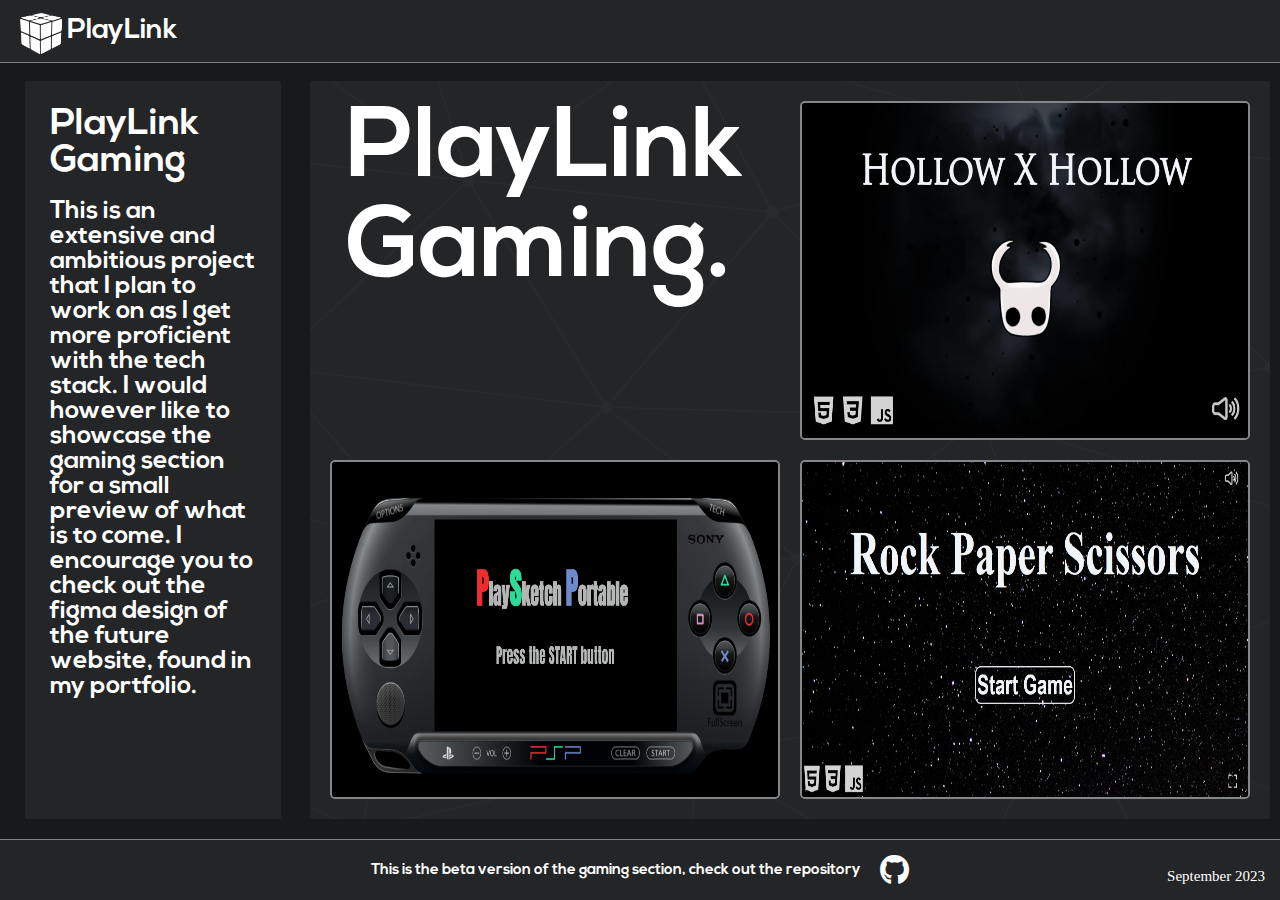
<file: index.html>
<!DOCTYPE html>
<html lang="en">
<head>
    <meta charset="UTF-8">
    <meta name="viewport" content="width=device-width, initial-scale=1.0">
    <link rel="stylesheet" href="navbar.css">
    <link rel="stylesheet" href="footer.css">
    <link rel="stylesheet" href="main-content.css">
    <link rel="stylesheet" href="https://cdnjs.cloudflare.com/ajax/libs/font-awesome/6.0.0-beta3/css/all.min.css"/>
    <title>Playlink Beta</title>
    <script src="navbar.js" defer></script>
</head>
<body>
    <div id="navigation-bar-container">
        <nav id='navigation-bar'>
          <a href="#" id="navbar-left">
            <div id="logo-container">
              <img src="img/logo-white.png" id='logo' alt="PlayLink logo" />
            </div>
            <div id='logo-text-container'>
              <div id='logo-play-text-container'><div id="logo-text-play" >Play</div></div>
              <div id='logo-link-text-container'><div id='logo-text-link'>Link</div></div>
            </div>
          </a>
          <div id="navbar-right">
          </div>
        </nav>
        </div>
        
        <section id="main-page-content-container">
        <div id="main-page-content">
            <div id="main-page-left">
              <div id="left-widget-header">
                PlayLink Gaming
              </div>
              <div id="left-widget-text">
                This is an extensive and ambitious project that I plan to work on as I get more proficient with the tech stack. I would however like to showcase the gaming section for a small preview of what is to come. I encourage you to check out the figma design of the future website, found in my portfolio.
              </div>
            </div>
            <div id="main-page-middle">
              <div id="games-text-container" class="games">
                <div id="games-text">PlayLink Gaming.</div>

              </div>
              <a href="routes/TicTacToe_Knight/index.html" id="game-1" class="games">
                <img src="img/hxh_img.jpg" alt="Hollow x Hollow" class="preview-img">
              </a>
              <a href="routes/PSP_Sketcher/index.html" id="game-2" class="games">
                <img src="img/psp_img.PNG" alt="PSP preview" class="preview-img">
              </a>
              <a href="routes/Rock_Paper_Scissors/index.html" id="game-3" class="games">
                <img src="img/rps_img.png" alt="RPS preview" class="preview-img">
              </a>
            </div>
           
        </div>
    </section>


        <footer id="footer">
            <div id="footer-content-container">
                <div id="footer-text">This is the beta version of the gaming section, check out the repository</div>
                <a href="https://github.com/JakaAmbrus/Playlink_beta" target="_blank" rel="noopener">
                    <i class="fab fa-github icons" id="github-icon"></i>
                  </a>
            </div>
            <div id="footer-date">September 2023</div>
        </footer>
</body>
</html>
</file>
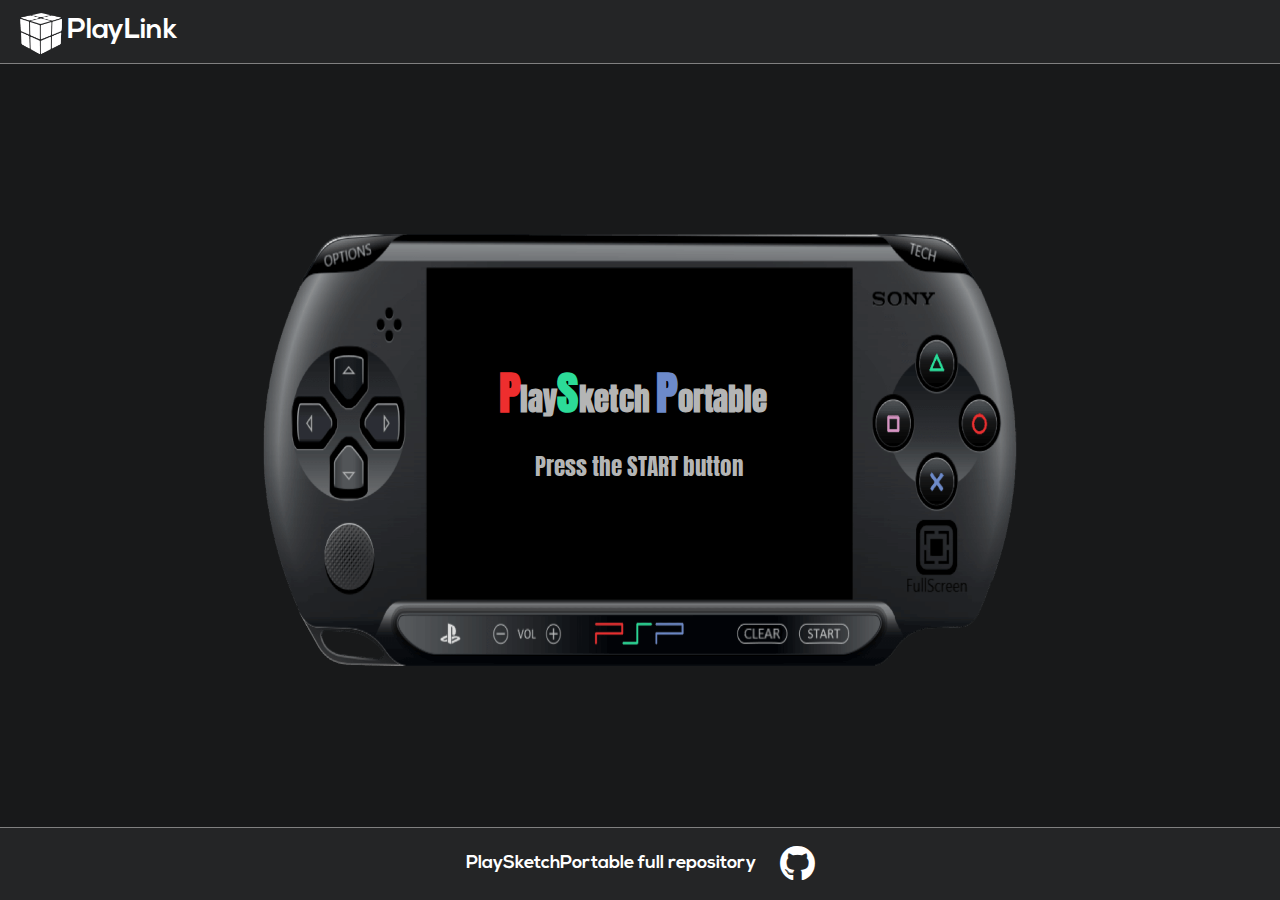
<file: routes/PSP_Sketcher/index.html>
<!DOCTYPE html>
<html lang="en">
<head>
    <meta charset="UTF-8">
    <meta http-equiv="X-UA-Compatible" content="IE=edge">
    <meta name="viewport" content="width=device-width, initial-scale=1.0">
    <title>PlaySketchPortable</title>
    <script src="script.js" defer></script>
    <script src="navbar.js" defer></script>
    <link rel="stylesheet" href="navbar.css">
    <link rel="stylesheet" href="style.css">
    <link rel="stylesheet" href="footer.css">
    <link rel="stylesheet" href="https://cdnjs.cloudflare.com/ajax/libs/font-awesome/6.0.0-beta3/css/all.min.css"/>
</head>
<body>
    <div id="navigation-bar-container">
        <nav id='navigation-bar'>
          <a href="../../index.html" id="navbar-left">
            <div id="logo-container">
              <img src="../../img/logo-white.png" id='logo' alt="PlayLink logo" />
            </div>
            <div id='logo-text-container'>
              <div id='logo-play-text-container'><div id="logo-text-play" >Play</div></div>
              <div id='logo-link-text-container'><div id='logo-text-link'>Link</div></div>
            </div>
          </a>
          <div id="navbar-right">
          </div>
        </nav>
        </div>

        
<div id="entire-game">
    <div id="full-container">
        <img src="img/PSP.png" alt="PSP img">
        <div id="PSP-screen">
            <div id="start-screen">
                <div id="start-text-container">
                    <h1> <span id="p1">P</span>lay<span id="s">S</span>ketch <span id="p2">P</span>ortable</h1>
                    <p id="press-to-start">Press the START button</p>
                    <div id="toggle-options">Press options to see the button assignments</div>
                </div>
            </div>
            <div id="game-screen">
                
            </div>
            <div id="options-container">
                <img src="img/OptionsScreen.jpg" alt="PSP img">
            </div>
            <div id="tech-container">
                <img src="img/tech.jpg" alt="PSP img">
            </div>
            <div  id="rotate"><img src="img/Rotate.png" alt="Rotate"></div>
        </div>
        <div id="buttons-container">
            <button id="options-btn" class="top-btns"></button>
            <button id="tech-btn" class="top-btns"></button>

            <button id="up-btn" class="mid-btns"></button>
            <button id="down-btn" class="mid-btns"></button>
            <button onclick="changeColor('black')" id="left-btn" class="mid-btns"></button>
            <button onclick="changeColor('white')" id="right-btn" class="mid-btns"></button>
            <button onclick="changeColor('#6d8aca')" id="x-btn" class="mid-btns"></button>
            <button onclick="changeColor('pink')" id="s-btn" class="mid-btns"></button>
            <button onclick="changeColor('#2cdb98')" id="t-btn" class="mid-btns"></button>
            <button onclick="changeColor('#ee2e2e')" id="o-btn" class="mid-btns"></button>

            <input type="color" id="color-picker" style="display: none;" />
            <button onclick="showColorPicker()" id="color-btn" class="big-btns"></button>
            <button id="fullscreen-btn" class="big-btns"></button>

            <button id="mute-btn" class="bottom-btns"></button>
            <button id="unmute-btn" class="bottom-btns"></button>
            <button onclick="changeColor('random')" id="rainbow-btn" class="bottom-btns"></button>
            <button id="clear-btn" class="bottom-btns"></button>
            <button id="start-btn" class="bottom-btns"></button>

        </div>
    </div>
    <!-- audio -->
    <div id="audio-container">
        <audio class="my-audio" src="audio/beep.mp3" id="beep"></audio>
        <audio class="my-audio" src="audio/start.mp3" id="start-audio"></audio>
        <audio class="my-audio" src="audio/clear.mp3" id="clear"></audio>
      
    </div>
</div>
<footer id="footer">
    <div id="footer-content-container">
        <div id="footer-text">PlaySketchPortable full repository</div>
        <a href="https://github.com/JakaAmbrus/PlaySketch_Portable" target="_blank" rel="noopener">
            <i class="fab fa-github icons" id="github-icon"></i>
          </a>
    </div>
</footer>
</body>
</html>
</file>
<file: navbar.css>
#navigation-bar-container{
  background: #242526;
  border-bottom:1px solid grey;
  font-size: 28px;
  width: 100vw;
  height: 2.25em;
  display: flex;
  justify-content: center;
  }
  #navigation-bar{
    max-width: 1920px;
    width: 100vw;
    height: 2.25em;
    display: flex;
    justify-content: space-between;
    align-items: center; 
}
  
        #navbar-left{
            display: flex;
            margin-left: 0.5em;
            font-family: 'NexaFont';
            font-weight: bolder;
            color: white;
            width: 5.25em;
            cursor: pointer;
        
        }
        #logo-container{
            width: 1.875em;
            height: 1.875em;
        }
        #logo{
            height: 1.875em;
            width: 1.875em;
            position: absolute;
        }
        .animate-logo{
            animation: logoSpin 2s ease-in-out forwards;
        }
        #logo-text-container{
            display: flex;
        }
        #logo-play-text-container{
            width: 2.05em;
            height: 1.875em;
            position: relative;
        }

            #logo-text-play{
            position: absolute;
            top: 0.42em;
            }
            #logo-play-text-container{
                width: 2.05em;
                height: 1.875em;
                position: relative;
        
            }
            #logo-text-play{
                position: absolute;
                top: 0.42em;
            }
            .animate-play{
                animation: playLogoTextAnimation 2s ease forwards;
            }
            #logo-link-text-container{
                position: relative;
            }
            #logo-text-link{
                position: absolute;
                top: 0.42em;
                }
          .animate-link {
                  animation: linkLogoTextAnimation 2s ease forwards;
                }
  @keyframes logoSpin {
    0% {
      transform: rotate(0);
    }
    6%{
      transform: rotate(10deg);
    }
    18%{
      transform: rotate(-10deg);
    }
    25% {
      transform: rotate(0);
      
    }
    30% {
      transform: translateX(-0.23em);
    }
    35% {
      transform: translateX(0.23em);
    }
    50%{
      transform: translate(0);
    }
  }
  
  @keyframes playLogoTextAnimation{
    35% {
      transform: translate(0);
    }
    45% {
      transform: translateX(0.12em);
    }
    52%{
      transform: translate(0.12em);
    }
    70%{
      transform: translateX(-0.09em);
    }
    85%{
      transform: translateX(0.04em);
    }
  }
  
  @keyframes linkLogoTextAnimation{
    35% {
      transform: translate(0);
    }
    45% {
      transform: translateX(0.19em);
    }
   
    70%{
      transform: translateX(-0.075em);
    }
    85%{
      transform: translateX(0.04em);
    }
  }
  @media (orientation: portrait){
    #navigation-bar-container{
      font-size: 3vh;
      }
  }
</file>
<file: footer.css>
#footer{
    position: absolute;
    width: 100%;
    bottom: 0%;
    display: flex;
    justify-content: center;
    padding: 1.5em;
    background: #242526;;
    border-top: 1px solid grey;;
}
#footer-content-container{
    display: flex;
    align-items: center;
    gap: 2em;
}
#footer-text{
    font-size: 1.5em;
    font-family: 'NexaFont';
}
.icons{
    font-size: 3em;
    color: white;
}
#footer-date{
    position: absolute;
    right: 1em;
    bottom: 1em;
    font-size: 1.5em;
}
@media (orientation: portrait){
    #footer{
      font-size: 1vh;
      justify-content: flex-start;
      }

      #footer-text{
        display: none;
    }
    .icons{
       margin-left: 2vw;
    }
  }
</file>
<file: main-content.css>
@font-face {
    font-family: 'NexaFont';
    src: url('./fonts/NexaBold.otf') format('truetype');
  }
  
  *{
    box-sizing: border-box;
  }
  body {
    overflow-x: hidden;
    position: relative;
    min-height: 100vh;
    margin: 0;
    padding: 0;
    background: #18191A;
    color: white;
    font-size: 10px;
  }
  a {
    text-decoration: none;
  }
#main-page-content-container{
    display: flex;
    justify-content: center;
    width: 100%;
}
#main-page-content{
    margin-top: 2vh;
    display: flex;
    justify-content: space-between;
    align-items: start;
    height: 82vh;
    width: 100%;
    max-width: 1920px;
}
#main-page-left{
    
    background: #242526;
    margin-left: 1em;
    height: 100%;
    width: 20%;
    display: flex;
    flex-direction: column;
    font-size: 2.5em;
    padding: 1em;
    border-radius: 2px;
    font-family: 'NexaFont';
}
#left-widget-header{
    font-size: 1.5em;
    margin-bottom: 0.5em;
}
#main-page-middle{
    background-image: url('img/endless-constellation.svg');
    margin-right: 1em;
    height: 100%;
    width: 75%;
    border-radius: 2px;
    display: grid;
    padding: 2em;
    gap: 2em;
    grid-template: 1fr 1fr / 1fr 1fr;
}

.games{
    height: 100%;
    border:0.2em solid #858687;
    border-radius: 5px;
    overflow: hidden;
}
#games-text-container{
    display: flex;
    justify-content: center;
    font-size: 10em;
    font-family: 'NexaFont';
    border: none;
}
#games-text{
    margin-left: 1rem;
}
.preview-img{
    height: 100%;
    width: 100%;
}
@media (max-width: 1000px){
    #main-page-left{
        display: none;
    }
    #main-page-middle{
      width: 100%;
      margin: 0 1vw;
    }
}
@media (orientation: portrait){
    #main-page-content{
        height: auto;
        padding-bottom: 8vh;
    }
    #main-page-left{
        display: none;
    }
    #main-page-middle{
      width: 98%;
      margin: 0 1vw;
      grid-template: 0.5fr 1fr 1fr 1fr / 1fr;
    }
    .games{
        aspect-ratio: 16 / 9;
        border:1px solid grey;
    }
    #games-text-container{
        aspect-ratio: 16 / 4;
        text-align: center;
        align-items: center;
        font-size: 9vw;
        height: auto;
    }
    #games-text{
        
    }
}
</file>
<file: routes/PSP_Sketcher/navbar.css>
@font-face {
  font-family: 'NexaFont';
  src: url('../../fonts/NexaBold.otf') format('truetype');
}

#navigation-bar-container{
  position: absolute;
  top: 0;
  background: #242526;
  border-bottom:1px solid grey;
  font-size: 28px;
  width: 100%;
  height: 2.25em;
  display: flex;
  justify-content: center;
  }
  #navigation-bar{
    max-width: 1920px;
    width: 100vw;
    height: 2.25em;
    display: flex;
    justify-content: space-between;
    align-items: center; 
}
  
        #navbar-left{
            display: flex;
            margin-left: 0.5em;
            font-family: 'NexaFont';
            font-weight: bolder;
            color: white;
            width: 5.25em;
            cursor: pointer;
        
        }
        #logo-container{
            width: 1.875em;
            height: 1.875em;
        }
        #logo{
            height: 1.875em;
            width: 1.875em;
            position: absolute;
        }
        .animate-logo{
            animation: logoSpin 2s ease-in-out forwards;
        }
        #logo-text-container{
            display: flex;
        }
        #logo-play-text-container{
            width: 2.05em;
            height: 1.875em;
            position: relative;
        }

            #logo-text-play{
            position: absolute;
            top: 0.42em;
            }
            #logo-play-text-container{
                width: 2.05em;
                height: 1.875em;
                position: relative;
        
            }
            #logo-text-play{
                position: absolute;
                top: 0.42em;
            }
            .animate-play{
                animation: playLogoTextAnimation 2s ease forwards;
            }
            #logo-link-text-container{
                position: relative;
            }
            #logo-text-link{
                position: absolute;
                top: 0.42em;
                }
          .animate-link {
                  animation: linkLogoTextAnimation 2s ease forwards;
                }
  @keyframes logoSpin {
    0% {
      transform: rotate(0);
    }
    6%{
      transform: rotate(10deg);
    }
    18%{
      transform: rotate(-10deg);
    }
    25% {
      transform: rotate(0);
      
    }
    30% {
      transform: translateX(-0.23em);
    }
    35% {
      transform: translateX(0.23em);
    }
    50%{
      transform: translate(0);
    }
  }
  
  @keyframes playLogoTextAnimation{
    35% {
      transform: translate(0);
    }
    45% {
      transform: translateX(0.12em);
    }
    52%{
      transform: translate(0.12em);
    }
    70%{
      transform: translateX(-0.09em);
    }
    85%{
      transform: translateX(0.04em);
    }
  }
  
  @keyframes linkLogoTextAnimation{
    35% {
      transform: translate(0);
    }
    45% {
      transform: translateX(0.19em);
    }
   
    70%{
      transform: translateX(-0.075em);
    }
    85%{
      transform: translateX(0.04em);
    }
  }
  @media (orientation: portrait){
    #navigation-bar-container{
      font-size: 3vh;
      }
  }
</file>
<file: routes/PSP_Sketcher/style.css>
@import url('https://fonts.googleapis.com/css2?family=Anton&display=swap');

body {
    position: relative;
    min-height: 100vh;
    width: 100vw;
    margin: 0;
    padding: 0;
    overflow: hidden;
    color: #b4b5b5;
    background-color: #18191A;
    font-family: 'Anton', sans-serif;
    
  }
  #entire-game{
    box-sizing: border-box;
    position: absolute; 
    top: 0;
    left: 0;
    width: 100%;
    height: 100vh;
    overflow: hidden;
    transform: scale(0.6);
   
  }

  #full-container {
    box-sizing: border-box;
    position: absolute;
    top: 10%;
    width: 100%;
    height: 80vh;
    overflow: hidden;
  }
  #full-container img {
    left: 1%;
    width: 98%;
    height: 100%;
    position: absolute;
    z-index: 50;
  }
  #PSP-screen{
    z-index: 2000;
    position: absolute;
    box-sizing: border-box;
    width: 55.75%;
    height: 76.65%;
    top: 7.9%;
    left: 22%;
  }
  #PSP-screen *{
     
     box-sizing: border-box;
  }
  #start-screen{
    width: 100%;
    height: 100%;
    position: absolute;
    display: flex; 
    justify-content: center;
    align-items: center;
    z-index: 900;
    
  }
  #s{
    color: #2cdb98
  }
  #p1{
    color: #ee2e2e
  }
  #p2{
    color: #6d8aca
  }
  span{
    font-size: 6vw;
}
h1{
    font-size: 4vw;
}
@keyframes blinkText {
    0% {
      opacity: 1;
    }
    50% {
      opacity: 0;
    }
    100% {
      opacity: 1;
    }
  }
  #press-to-start{
    font-size: 3vw;
    text-align: center;
    animation: blinkText 2s infinite;
}
#toggle-options{
    font-size: 2vw;
    text-align: center;
    opacity: 0;
    transition: opacity 1.5s ease;
}
  #game-screen{
    width: 100%;
    height: 100%;
    z-index: 2000;
    display: none;
    position: absolute;
    background-color: black;
    box-sizing: border-box;
  }
 
  #options-container{
    position: absolute;
    display: none;
    width: 100%;
    height: 100%;
    z-index: 2200;
    opacity: 0;
  }
  #tech-container{
    display: none;
    position: absolute;
    width: 100%;
    height: 100%;
    z-index: 2300;
    opacity: 0;
  }
  #buttons-container{
    position: absolute;
    box-sizing: border-box;
    width: 100%;
    height: 100%;
    z-index: 200;
  }
  #buttons-container *{
    background: none;
    position: absolute;
    cursor: pointer;
    border: none;
    

  }
  .top-btns{
    width: 10%;
    height: 10%;
    border-radius: 50%;
  }
  #options-btn{
    left: 7.5%;
  }
  #tech-btn{
    right: 7.5%;
  }
  .mid-btns{
    width: 5%;
    height: 10%;
  }
  #up-btn{
    left: 9.7%;
    top: 28%;
  }
  #down-btn{
    left: 9.7%;
    top: 50%;
  }
  #left-btn{
    left: 4.7%;
    top: 39%;
  }
  #right-btn{
    left: 14%;
    top: 39%;
  }
  #t-btn{
    right: 8.8%;
    top: 25%;
  }
  #x-btn{
    right: 8.8%;
    top: 52.5%;
  }
  #s-btn{
    right: 14.5%;
    top: 39%;

  }
  #o-btn{
    right: 3.3%;
    top: 39%;
  }
  .big-btns{
    width: 7%;
    height: 15%;
  }
  #color-btn{
    left: 8.5%;
    bottom: 17.5%;
  }

  #fullscreen-btn{
    right: 7.8%;
    bottom: 19%;
  }
  .bottom-btns{
    width: 4%;
    height: 8%;
    bottom: 3.5%;
  }
  #unmute-btn{
    left: 37%;
    cursor: none;
    pointer-events: none;
  }
  #mute-btn{
    left: 30%;
  }
  #clear-btn{
    right: 30.5%;
    width: 7%;
  }
  #start-btn{
    right: 22.5%;
    width: 7%;
  }
  #rainbow-btn{
    left: 44%;
    width: 12%;
    display: block;
  }

  #audio-container{
    display: none;
  }
  /* the rotate phone icon popup */
  #rotate{
    display: none;
    position: absolute;
    width: 100%;
    height: 100%;
    z-index: 5000;
    background-color: black;
    opacity: 0;
    transition: opacity 0.3s ease;
    
  }
  #rotate img{
    height: 30%;
    width: 50%;
    align-self: center;
    margin-left: 25%;
  }

  @media (max-width: 1100px) {
  #entire-game {
    transform: scale(1, 0.6) ;
      
  }
  span{
    font-size: 8vw;
 }
  h1{
    font-size: 6vw;
 } 


}
@media (min-height: 2500px) {
  #entire-game {
    transform: scale(1, 0.6);
      
  }
  
  span{
    font-size: 8vw;
 }
  h1{
    font-size: 6vw;
 } 
}
</file>
<file: routes/PSP_Sketcher/footer.css>
#footer{
    position: absolute;
    font-size: 12px;
    width: 100%;
    bottom: 0;
    display: flex;
    justify-content: center;
    padding-top: 1.5em;
    padding-bottom: 1.5em;
    background: #242526;;
    border-top: 1px solid grey;;
    color: white;
}

#footer-content-container{
    display: flex;
    align-items: center;
    gap: 2em;
}
#footer-text{
    font-size: 1.5em;
    font-family: 'NexaFont';
}
.icons{
    font-size: 3em;
    color: white;
}
#footer-date{
    position: absolute;
    right: 1em;
    bottom: 1em;
    font-size: 1.5em;
}
@media (orientation: portrait){
    #footer{
      font-size: 1.2vh;
      }
  }
</file>
